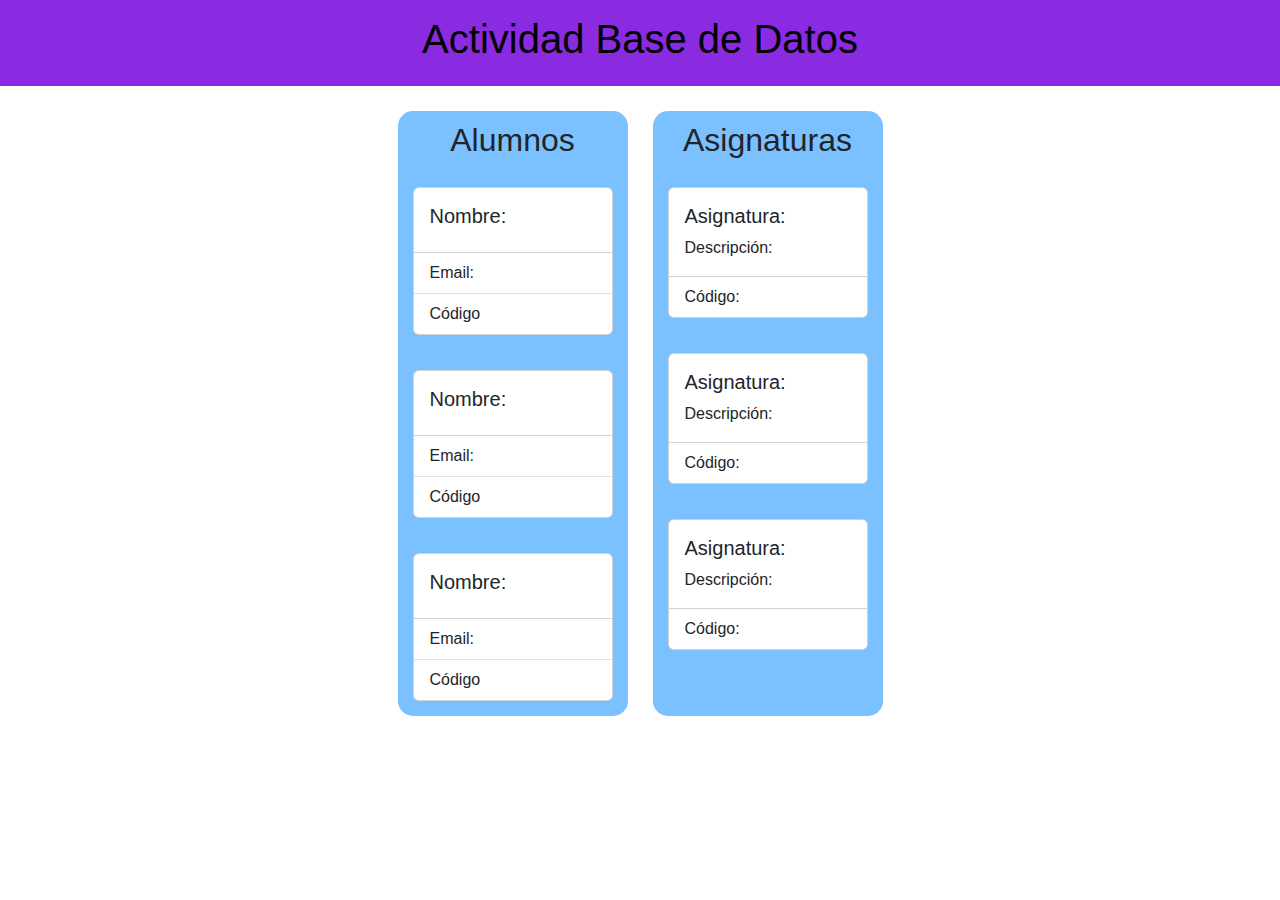
<file: trabajobd/index.html>
<!DOCTYPE html>
<html lang="en">
<head>
    <meta charset="UTF-8">
    <meta name="viewport" content="width=device-width, initial-scale=1.0">
    <link rel="stylesheet" href="style.css">
    <link href="https://cdn.jsdelivr.net/npm/bootstrap@5.3.3/dist/css/bootstrap.min.css" rel="stylesheet" integrity="sha384-QWTKZyjpPEjISv5WaRU9OFeRpok6YctnYmDr5pNlyT2bRjXh0JMhjY6hW+ALEwIH" crossorigin="anonymous">
    <title>Actividad</title>
</head>

<body>

    <header>
        <h1>Actividad Base de Datos</h1>
    </header>

    <div class="padre">

        
        <div class="tarjetas">
            <div class="titulo">
                <h2>Alumnos</h2>
            </div>

            <div class="card">
                <div class="card-body">
                    <h5 class="card-title">Nombre:</h5>
                  </div>
                  <ul class="list-group list-group-flush">
                    <li class="list-group-item">Email:</li>
                    <li class="list-group-item">Código</li>
                  </ul>
            </div>

            <div class="card">
                <div class="card-body">
                  <h5 class="card-title">Nombre:</h5>
                </div>
                <ul class="list-group list-group-flush">
                  <li class="list-group-item">Email:</li>
                  <li class="list-group-item">Código</li>
                </ul>
            </div>
            <div class="card">
                <div class="card-body">
                    <h5 class="card-title">Nombre:</h5>
                </div>
                  <ul class="list-group list-group-flush">
                    <li class="list-group-item">Email:</li>
                    <li class="list-group-item">Código</li>
                  </ul>
            </div>

        </div>

        
        <div class="tarjetas">
            <div class="titulo">
                <h2>Asignaturas</h2>
            </div>
            
            <div class="card">
                <div class="card-body">
                  <h5 class="card-title">Asignatura:</h5>
                  <p class="card-text">Descripción:</p>
                </div>
                <ul class="list-group list-group-flush">
                  <li class="list-group-item">Código:</li>
                </ul>
            </div>
            <div class="card">
                <div class="card-body">
                  <h5 class="card-title">Asignatura:</h5>
                  <p class="card-text">Descripción:</p>
                </div>
                <ul class="list-group list-group-flush">
                  <li class="list-group-item">Código:</li>
                </ul>
            </div>
            <div class="card">
                <div class="card-body">
                  <h5 class="card-title">Asignatura:</h5>
                  <p class="card-text">Descripción:</p>
                </div>
                <ul class="list-group list-group-flush">
                  <li class="list-group-item">Código:</li>
                </ul>
            </div>
               
        </div>

    <script src="https://cdn.jsdelivr.net/npm/bootstrap@5.3.3/dist/js/bootstrap.bundle.min.js" integrity="sha384-YvpcrYf0tY3lHB60NNkmXc5s9fDVZLESaAA55NDzOxhy9GkcIdslK1eN7N6jIeHz" crossorigin="anonymous"></script>
</body>
</html>
</file>
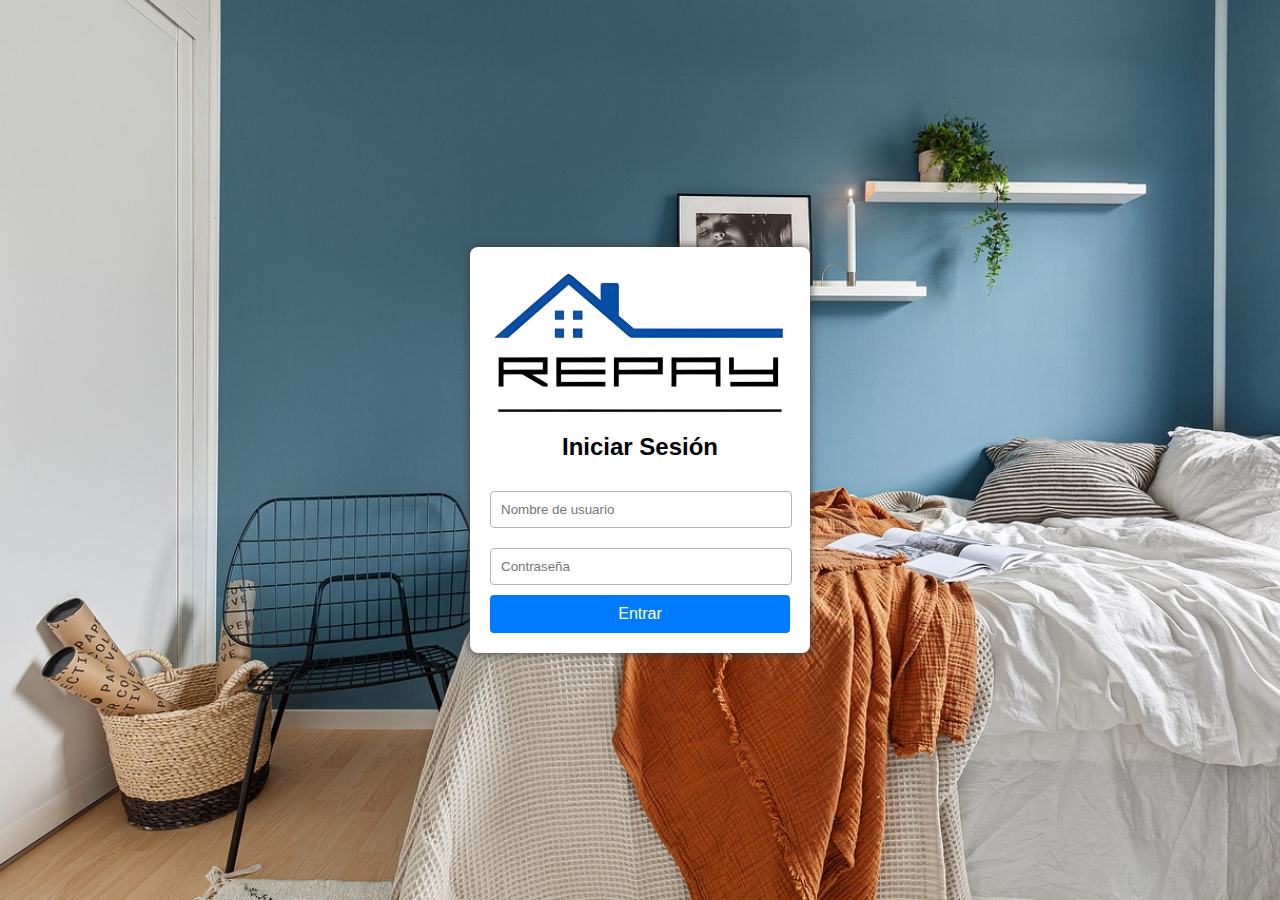
<file: bloque5.html>
<!DOCTYPE html>
<html lang="es">

<head>
    <link rel="shortcut icon" href="ICONOO.png" type="icon">
    <meta charset="UTF-8">
    <meta name="viewport" content="width=device-width, initial-scale=1.0">
    <title>Inicio de Sesión</title>
    <style>
        body {
            font-family: Arial, sans-serif;
            background-color: #cecece   ;
            display: flex;
            justify-content: center;
            align-items: center;
            height: 100vh;
            margin: 0;
            background-image: url(resi.jpg);
            background-size: cover;
            
        }
        .login-container {
            background-color: #fff;
            padding: 20px;
            border-radius: 8px;
            box-shadow: 0 0 10px rgba(0, 0, 0, 0.1);
            width: 300px;
            text-align: center;
            box-shadow: 0 0 8px  #3a3a3a;
        }
        .login-container h2 {
            margin-bottom: 20px;
        }
        .login-container input[type="text"],
        .login-container input[type="password"] {
            width: calc(100% - 20px);
            padding: 10px;
            margin: 10px 0;
            border: 1px solid #b4b4b4;
            border-radius: 4px;
        }
        .login-container input[type="submit"] {
            width: 100%;
            padding: 10px;
            border: none;
            border-radius: 4px;
            background-color: #007bff;
            color: #fff;
            font-size: 16px;
            cursor: pointer;
        }
        .login-container input[type="submit"]:hover {
            background-color: #0056b3;
        }

        img{
            height: 147px;
            display: flex;
            flex-wrap: wrap;
        }
    </style>
</head>
<body>
    <div class="login-container">

        <img src="logohd.jpeg" alt="">

        <h2>Iniciar Sesión</h2>
        <form action="/login" method="post">
            <input type="text" name="username" placeholder="Nombre de usuario" required>
            <input type="password" name="password" placeholder="Contraseña" required>
            <input type="submit" value="Entrar">

        </form>
    </div>
</body>
</html>
</file>
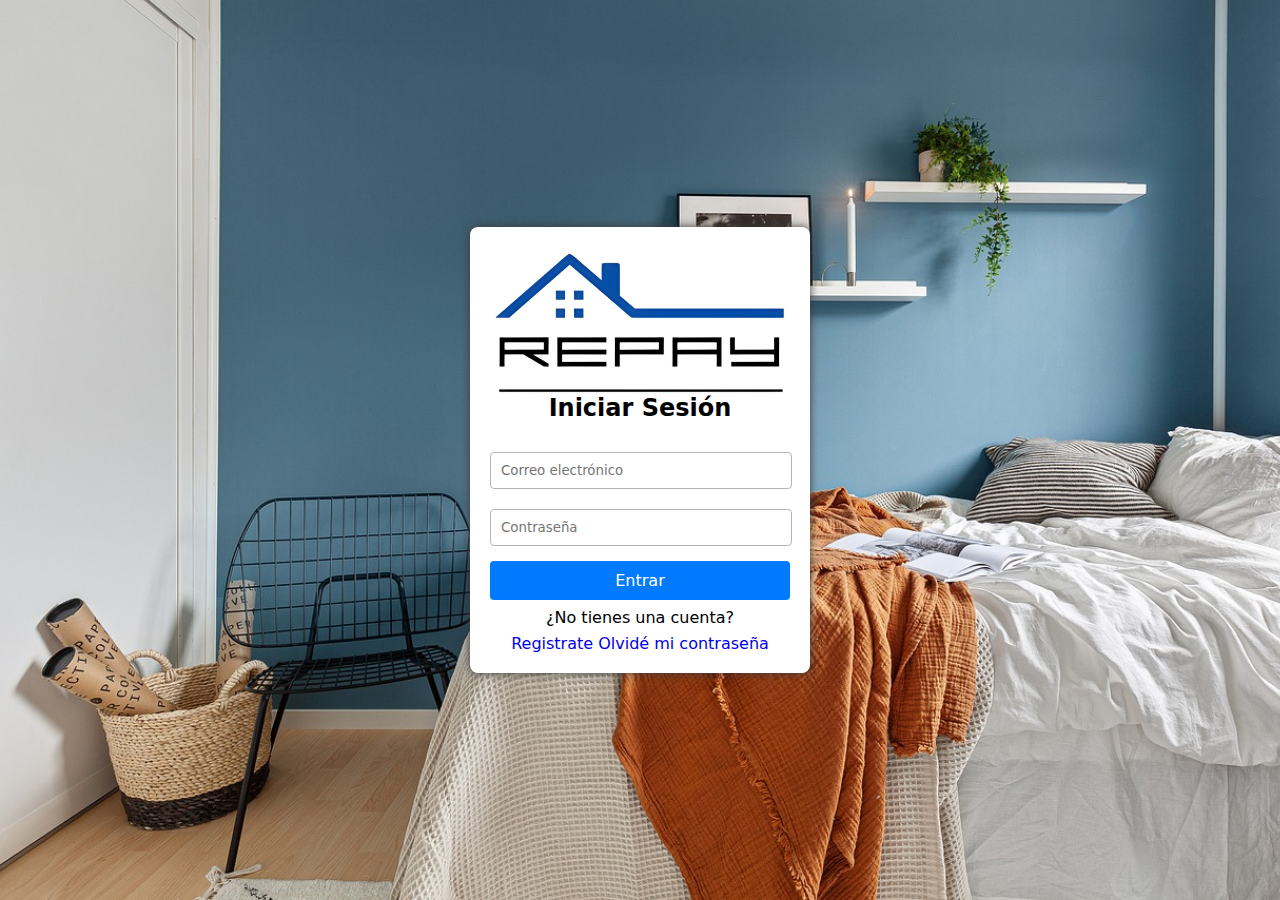
<file: iniciosesion.html>
<!DOCTYPE html>
<html lang="es">
<head>
    <link rel="shortcut icon" href="images/ICONO.png" type="icon">
    <meta charset="UTF-8">
    <meta name="viewport" content="width=device-width, initial-scale=1.0">
    <link rel="stylesheet" href="styles/repay.css">
    <title>Inicio de Sesión</title>
</head>
<body class="bodyini">
    <div class="login-container">
        <img class="imgini" src="images/logohd.jpeg" alt="">

        <h2>Iniciar Sesión</h2>
        <form action="/login" method="post">
            <input type="text" id="username" name="username" placeholder="Correo electrónico" required>
            <input type="password" id="password" name="password" placeholder="Contraseña" required>
            <input type="submit" value="Entrar">
        </form>

        <div class="registrate">
            <p>¿No tienes una cuenta?</p>
            <div class="registratelinks">
            <a href="registrar.html">Registrate<a>
            <a href="registrar.html">Olvidé mi contraseña</a>
        </div>
        </div>

    </div>
</body>
</html>
</file>
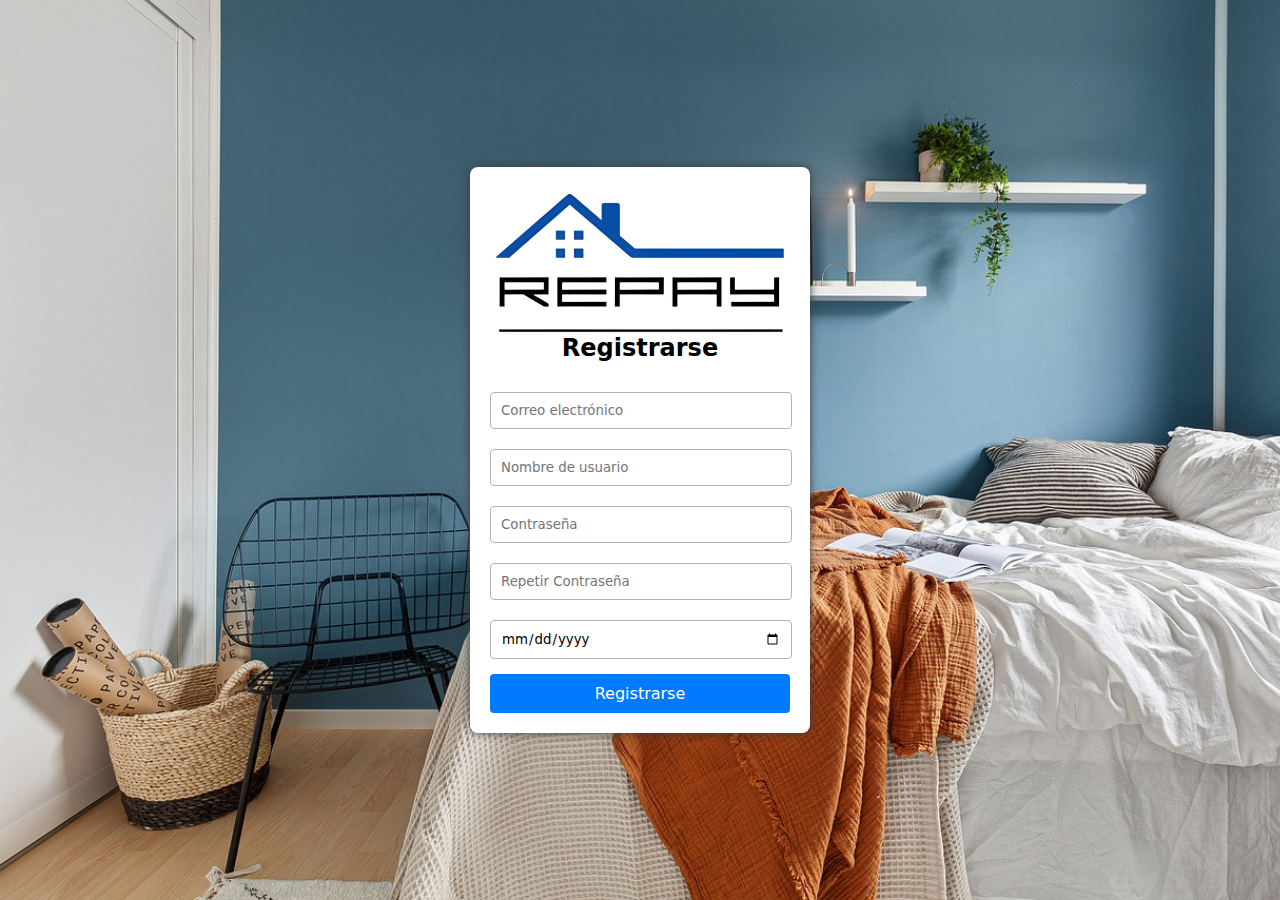
<file: registrar.html>
<!DOCTYPE html>
<html lang="es">
<head>
    <link rel="shortcut icon" href="images/ICONO.png" type="icon">
    <meta charset="UTF-8">
    <meta name="viewport" content="width=device-width, initial-scale=1.0">
    <link rel="stylesheet" href="styles/repay.css">
    <title>Registrarse</title>

</head>
<body class="bodyini">
    <div class="login-container">

        <img class="imgini" src="images/logohd.jpeg" alt="">

        <h2>Registrarse</h2>
        <form action="/login" method="post">
            <input type="email" name="correo" placeholder="Correo electrónico" required>
            <input type="text" name="Nombre" placeholder="Nombre de usuario" required > 
            <input type="password" name="password" placeholder="Contraseña" required  minlength="8" maxlength="12">
            <input type="password" name="registro password" placeholder="Repetir Contraseña" required  minlength="8" maxlength="12">
            <input type="date" name="fechanac" required>
            <input type="submit" value="Registrarse">
   
      
        </form>
    </div>
</body>
</html>
</file>
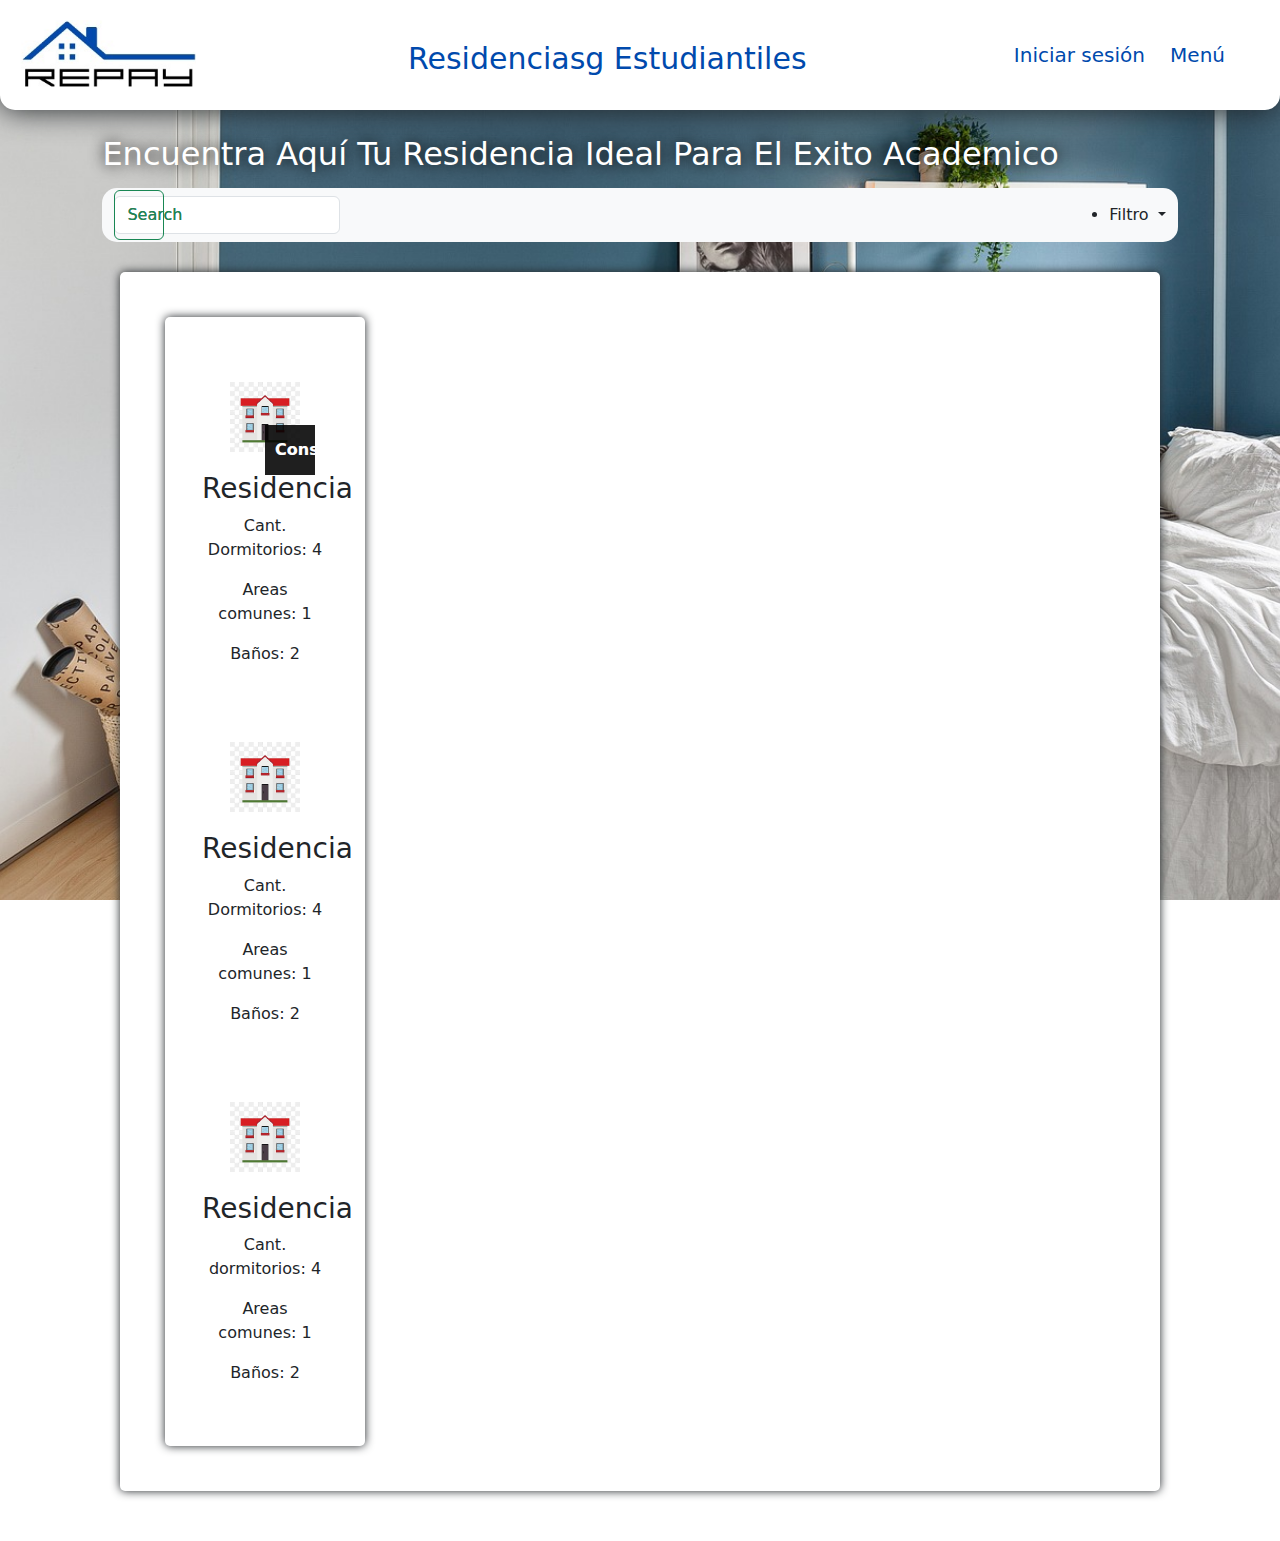
<file: repay.html>
<!DOCTYPE html>
<html lang="en">
<head>
    <link rel="shortcut icon" href="images/ICONO.png" type="icon">
    <meta charset="UTF-8">
    <meta name="viewport" content="width=device-width, initial-scale=1.0">
    <link rel="stylesheet" href="styles/repay.css">
    <link href="https://cdn.jsdelivr.net/npm/bootstrap@5.3.3/dist/css/bootstrap.min.css" rel="stylesheet" integrity="sha384-QWTKZyjpPEjISv5WaRU9OFeRpok6YctnYmDr5pNlyT2bRjXh0JMhjY6hW+ALEwIH" crossorigin="anonymous">
    <title>REPAY</title>
</head>


<body class="bodyrepay" class="prepay">

    <header>
      
        <div class="img">
            <img src="images/repay.png" alt="">
            
        </div>
        
        <div class="titulo">
    
            <h2 class="h2repay">Residenciasg Estudiantiles</h2>
        </div>
            
            <div class="nave">
                <nav>
                    <a href="iniciosesion.html">Iniciar sesión</a>
                    <a href="#menu">Menú</a>
                    <a href="#favoritos"></a>
                    
                </nav>
            </div>
        
    </header>


</div>


    <div>

        <div class="propuesta">
            <h2>Encuentra Aquí Tu Residencia Ideal Para El Exito Academico</h2>
        </div>

        <nav class="navbar bg-body-tertiary">
            <div class="container-fluid">
              <form class="d-flex" role="search">
                <input class="form-control me-2" type="search" placeholder="Search" aria-label="Search">
                <button class="btn btn-outline-success" type="submit">Search</button>
              </form>

              <li class="nav-item dropdown">
                <a class="nav-link dropdown-toggle" href="#" role="button" data-bs-toggle="dropdown" aria-expanded="false">
                  Filtro
                </a>
                <ul class="dropdown-menu">
                  <li><a class="dropdown-item" href="#">Genero</a></li>
                  <li><a class="dropdown-item" href="#">Precio</a></li>
                  <li><hr class="dropdown-divider"></li>
                  <li><a class="dropdown-item" href="#">Something else here</a></li>
                </ul>
              </li>
            </div>
          </nav>
                

            <div class="abuelo">


                <div class="padre">
                    <div class="container">
                        <img src="images/imagen.jfif" alt="">
                        <h3>Residencia</h3>
                        <div class="p">
                            <p><span>Cant. Dormitorios:</span> 4</p>
                            <p><span>Areas comunes:</span> 1</p>
                            <p><span>Baños:</span> 2</p>
                        </div>
                        <button type="submit" href="" style="cursor: pointer;">Consultar</button>
                    </div>
        
                    <div class="container">
                        <img src="images/imagen.jfif" alt="">
                        <h3>Residencia</h3>
                        <div class="p">
                            <p><span>Cant. Dormitorios:</span> 4</p>
                            <p><span>Areas comunes:</span> 1</p>
                            <p><span>Baños:</span> 2</p>
                        </div>
                        <button type="submit" href="" style="cursor: pointer;">Consultar</button>
                    </div>
        
                    <div class="container">
                        <img src="images/imagen.jfif" alt="">
                        <h3>Residencia</h3>
                        <div class="p">
                            <p><span>Cant. dormitorios:</span> 4</p>
                            <p><span>Areas comunes:</span> 1</p>
                            <p><span>Baños:</span> 2</p>
                        </div>
                        <button type="submit" href="" style="cursor: pointer;">Consultar</button>
                    </div>
                </div>

                <div class="right">
                    <iframe src="https://www.google.com/maps/embed?pb=!1m14!1m12!1m3!1d1710701.401395761!2d-58.298976350000004!3d-33.1297506!2m3!1f0!2f0!3f0!3m2!1i1024!2i768!4f13.1!5e0!3m2!1ses-419!2suy!4v1721420174018!5m2!1ses-419!2suy" width="1200"  style="border:0;" allowfullscreen="" loading="lazy" referrerpolicy="no-referrer-when-downgrade"></iframe>
                </div>

            </div>
    
        </div>
    </div>
        
    <script src="https://cdn.jsdelivr.net/npm/bootstrap@5.3.3/dist/js/bootstrap.bundle.min.js" integrity="sha384-YvpcrYf0tY3lHB60NNkmXc5s9fDVZLESaAA55NDzOxhy9GkcIdslK1eN7N6jIeHz" crossorigin="anonymous"></script>
</body>
</html>
</file>
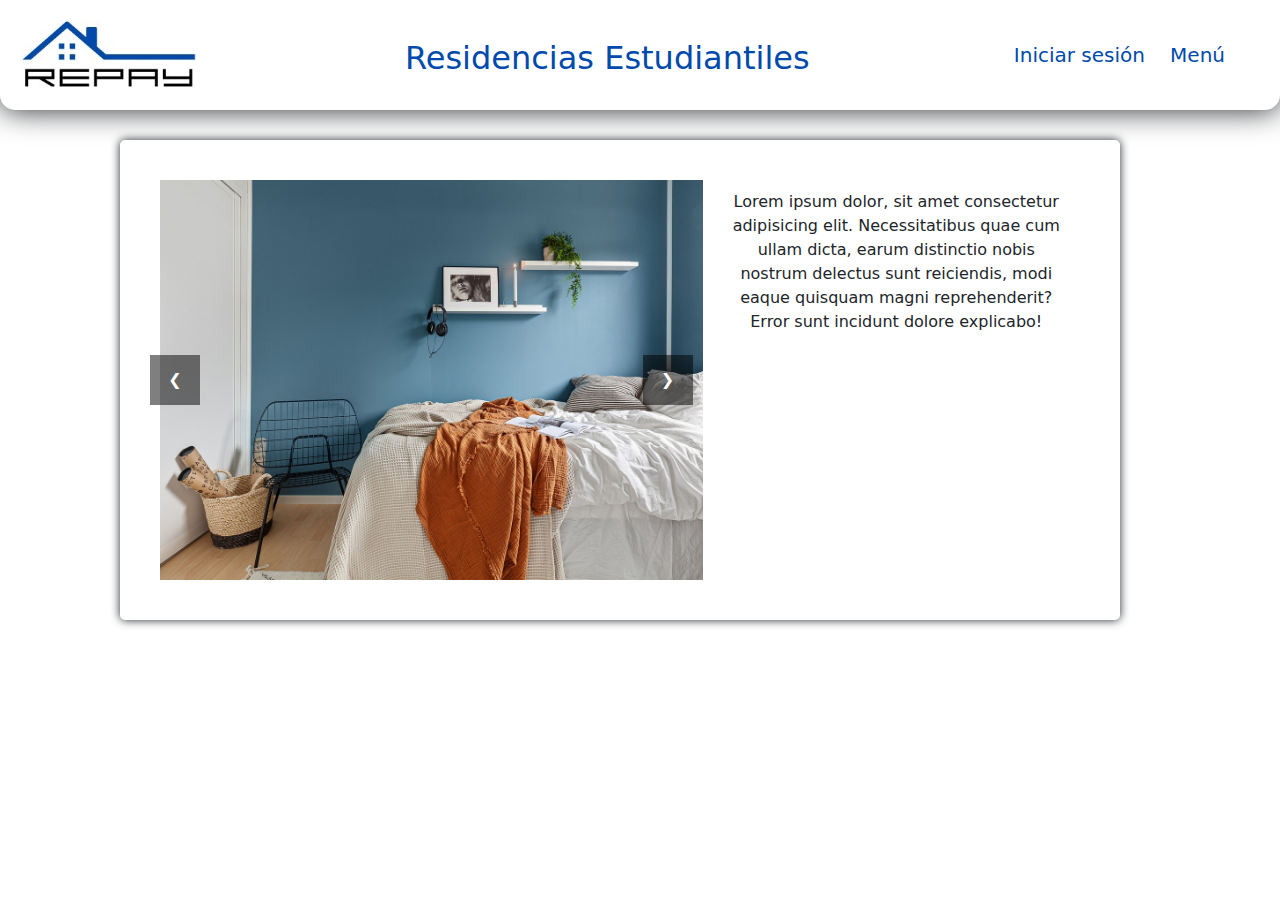
<file: residencias.html>
<!DOCTYPE html>
<html lang="en">
<head>
    <link rel="shortcut icon" href="images/ICONO.png" type="icon">
    <meta charset="UTF-8">
    <meta name="viewport" content="width=device-width, initial-scale=1.0">
    <link rel="stylesheet" href="styles/repay.css">
    <link href="https://cdn.jsdelivr.net/npm/bootstrap@5.3.3/dist/css/bootstrap.min.css" rel="stylesheet" integrity="sha384-QWTKZyjpPEjISv5WaRU9OFeRpok6YctnYmDr5pNlyT2bRjXh0JMhjY6hW+ALEwIH" crossorigin="anonymous">
    <title>REPAY</title>
</head>


<body>

    <header>
      
        <div class="logo">
            <img src="images/repay.png" alt="">
            
        </div>
        
        <div class="titulo">
    
            <h2>Residencias Estudiantiles</h2>
        </div>
            
            <div class="nave">
                <nav>
                    <a href="iniciosesion.html">Iniciar sesión</a>
                    <a href="#menu">Menú</a>
                    <a href="#favoritos"></a>
                    
                </nav>
            </div>
        
    </header>


</div>

<div class="abueloresi">

    <div class="carousel">
      <div class="carousel-images">
          <img src="/images/resi.jpg" alt="Imagen 1">
          <img src="/images/repay.png" alt="Imagen 2">
          <img src="/images/resi.jpg" alt="Imagen 3">
      </div>
     
     
      <button class="prev" onclick="moveSlide(-1)">&#10094;</button>
      <button class="next" onclick="moveSlide(1)">&#10095;</button>
    
    </div>
    <script src="residen.js"></script>
  
   
    <div class="descripcion">
      <p>Lorem ipsum dolor, sit amet consectetur adipisicing elit. Necessitatibus quae cum ullam dicta, earum distinctio nobis nostrum delectus sunt reiciendis, modi eaque quisquam magni reprehenderit? Error sunt incidunt dolore explicabo!</p>
    </div>
  </div>
      
    </body>
    </html>
</file>
<file: trabajobd/style.css>
*{
    margin: 0px;
    padding: 0px;
    font-family: Arial, Helvetica, sans-serif;
}

body{
    background-color: antiquewhite;
}

header{
    text-align: center;
    padding: 15px;
    color: black;
    background-color: blueviolet;
}

.padre{
    display: flex;
    flex-wrap: nowrap;
    justify-content: center;
    gap: 25px;
}

.tarjetas{
    margin-top: 25px;
    display: flex;
    flex-direction: column;
    background-color: rgb(123, 193, 255);
    border-radius: 15px;
    gap: 5px;
}

h2{
    text-align: center;
}

.card{
    margin: 15px;
    width: 200px;
}

.titulo{
    margin-top: 10px;
}
</file>
<file: styles/repay.css>
*{
    margin: 0%;
    padding: 0%;
    text-decoration: none;
    font-family: system-ui, -apple-system, BlinkMacSystemFont, 'Segoe UI', Roboto, Oxygen, Ubuntu, Cantarell, 'Open Sans', 'Helvetica Neue', sans-serif;
}
.bodyrepay{

    background-image: url(/images/resi.jpg);
    background-attachment: fixed;
    background-repeat: no-repeat;
    background-size: cover;
 
}




header{
    border-radius: 0px 0px 15px 15px ;
    box-shadow: 0px 0px 30px;
    display: flex;
    flex-wrap: nowrap;
    align-items: center;
    justify-content: space-between;
    background-color: white;
}

img{
    margin: 20px;
    height: 70px;
}

img:hover{
    cursor: pointer;
}

nav{
    margin: 15px;
    text-align: center;
    justify-content: center;
    align-items: center;
    text-decoration: none;
}


nav a{
    color: #004aad;
    font-size: 20px;
    padding-right: 20px;
    text-decoration: none;
    align-items: center;
}

.padre{
    grid-area: left;
    margin: 25px;
    display: flex;
    flex-wrap: wrap;
    padding: 25px;
    background-color: white;
    width: 200px;
    border-radius: 5px;
    box-shadow: 0 0 10px;
    text-align: center;
    justify-content: center;
}

.titulo{
    padding-top: 15px;
    font-size: 35px;
    border-top-left-radius: 15px;
    border-top-right-radius: 15px;
    margin-left: 25px;
    margin-right: 25px;
    
    text-align: center;
    color: #004aad;
}

button{
    margin-top: 5px;
    padding: 5px;
    width: 100%;
    background-color: #004aad;
    font-weight: bold;
    color: white;
}

.container{
    padding: 20px;
    background-color: white;
    width: 200px;
    text-align: center;
}
@media(max-width: 150px){
    .container{
        width: 150px;
   }
}

.abuelo{
    margin-top: 30px;
    margin-inline: 120px;
    margin-bottom: 50px;
    display: grid;
    grid-template-areas: 
    "left  right";
    padding: 20px;
    background-color: white;
    border-radius: 5px;
    box-shadow: 0 0 10px;
    text-align: center;
    align-items: center;
}

.right{
    display: flex;
    flex-wrap: wrap;
    height: 80%;
    width: 55%;
    

}

h3{
    font-size: 18px;
}

.prepay{
    font-size: 12px;
}

.busqueda{
    padding-top: 15px;
    font-size: 35px;
    border-top-left-radius: 15px;
    border-top-right-radius: 15px;
    margin-left: 25px;
    margin-right: 25px;
    margin-top: 25px;
    text-align: center;
    background-color: white;
    box-shadow: 5px 0px 5px 5px;
}

.buscar{
    justify-content: left;
    height: 25px;
}

.navbar{
    margin-inline: 8%;
    border-radius: 15px;
}

.propuesta{
    margin-inline: 8%;
    margin-top: 25px;
    color: rgb(255, 255, 255);
    text-shadow: 0px 0px 15px black;
}

.imagen{
    width: 90%;


}

.h2repay{
    font-size: 30px;

}

.abueloresi{
    margin-top: 30px;
    margin-inline: 120px;
    margin-bottom: 50px;
    display: flex;
    flex-wrap: nowrap;
    height: 40%;
    padding: 20px;
    background-color: white;
    border-radius: 5px;
    box-shadow: 0 0 10px;
   justify-content: center;
   text-align: center;
   
    width: 1000px;
}


.bodyini{
    font-family: Arial, sans-serif;
    background-color: #cecece   ;
    display: flex;
    justify-content: center;
    align-items: center;
    height: 100vh;
    margin: 0;
    background-image: url(/images/resi.jpg);
    background-size: cover;
    
}
.login-container {
    background-color: #fff;
    padding: 20px;
    border-radius: 8px;
    box-shadow: 0 0 10px rgba(0, 0, 0, 0.1);
    width: 300px;
    text-align: center;
    box-shadow: 0 0 8px  #3a3a3a;
   
}

.login-container h2 {
    margin-bottom: 20px;
}
.login-container input[type="text"],
.login-container input[type="password"],
.login-container input[type="email"],
.login-container input[type="date"]
{
    width: calc(100% - 20px);
    padding: 10px;
    margin: 10px 0;
    border: 1px solid #b4b4b4;
    border-radius: 4px;
    
}
.login-container input[type="submit"],
button {
    width: 100%;
    padding: 10px;
    border: none;
    border-radius: 4px;
    background-color: #007bff;
    color: #fff;
    font-size: 16px;
    cursor: pointer;
    margin-top: 5px;
    justify-content: center;
 
}
.login-container input[type="submit"]:hover {
    background-color: #0056b3;
}


.imgini {
    height: 147px;
    display: flex;
    flex-wrap: wrap;
    max-width: 100%;
    margin: 0 auto;
  }
  
  .registrar .imgini {
    width: 50%;
  }

.registrate{
margin-top: 2.5%;

}

.registratelinks{
    margin-top: 2.5%;
    color: #2d79bb;
    text-decoration: none;
}

.carousel {
    position: relative;
  
    width: 1500px;
    overflow: hidden;
}

.carousel-images {
    display: flex;
    transition: transform 0.5s ease-in-out;
}

.carousel-images img {
    width: 100%;
    flex-shrink: 0;
    height: 400px;
}

button {
    position: absolute;
    top: 50%;
    width: 50px;
    height: 50px;
    background-color: rgba(0, 0, 0, 0.5);
    color: white;
    border: none;
    cursor: pointer;
    font-size: 24px;
    line-height: 50px;
    text-align: center;
    transform: translateY(-50%);
}

.prev {
    left: 10px;
}

.next {
    right: 10px;
}

.descripcion{
    display: grid;
    grid-template-columns: auto 1fr;
    gap: 10px; /* Espacio entre la imagen y el texto */
    max-width: 800px;
    width: 100%;
    padding: 30px;
    background-color: white;
    
   
}
</file>
